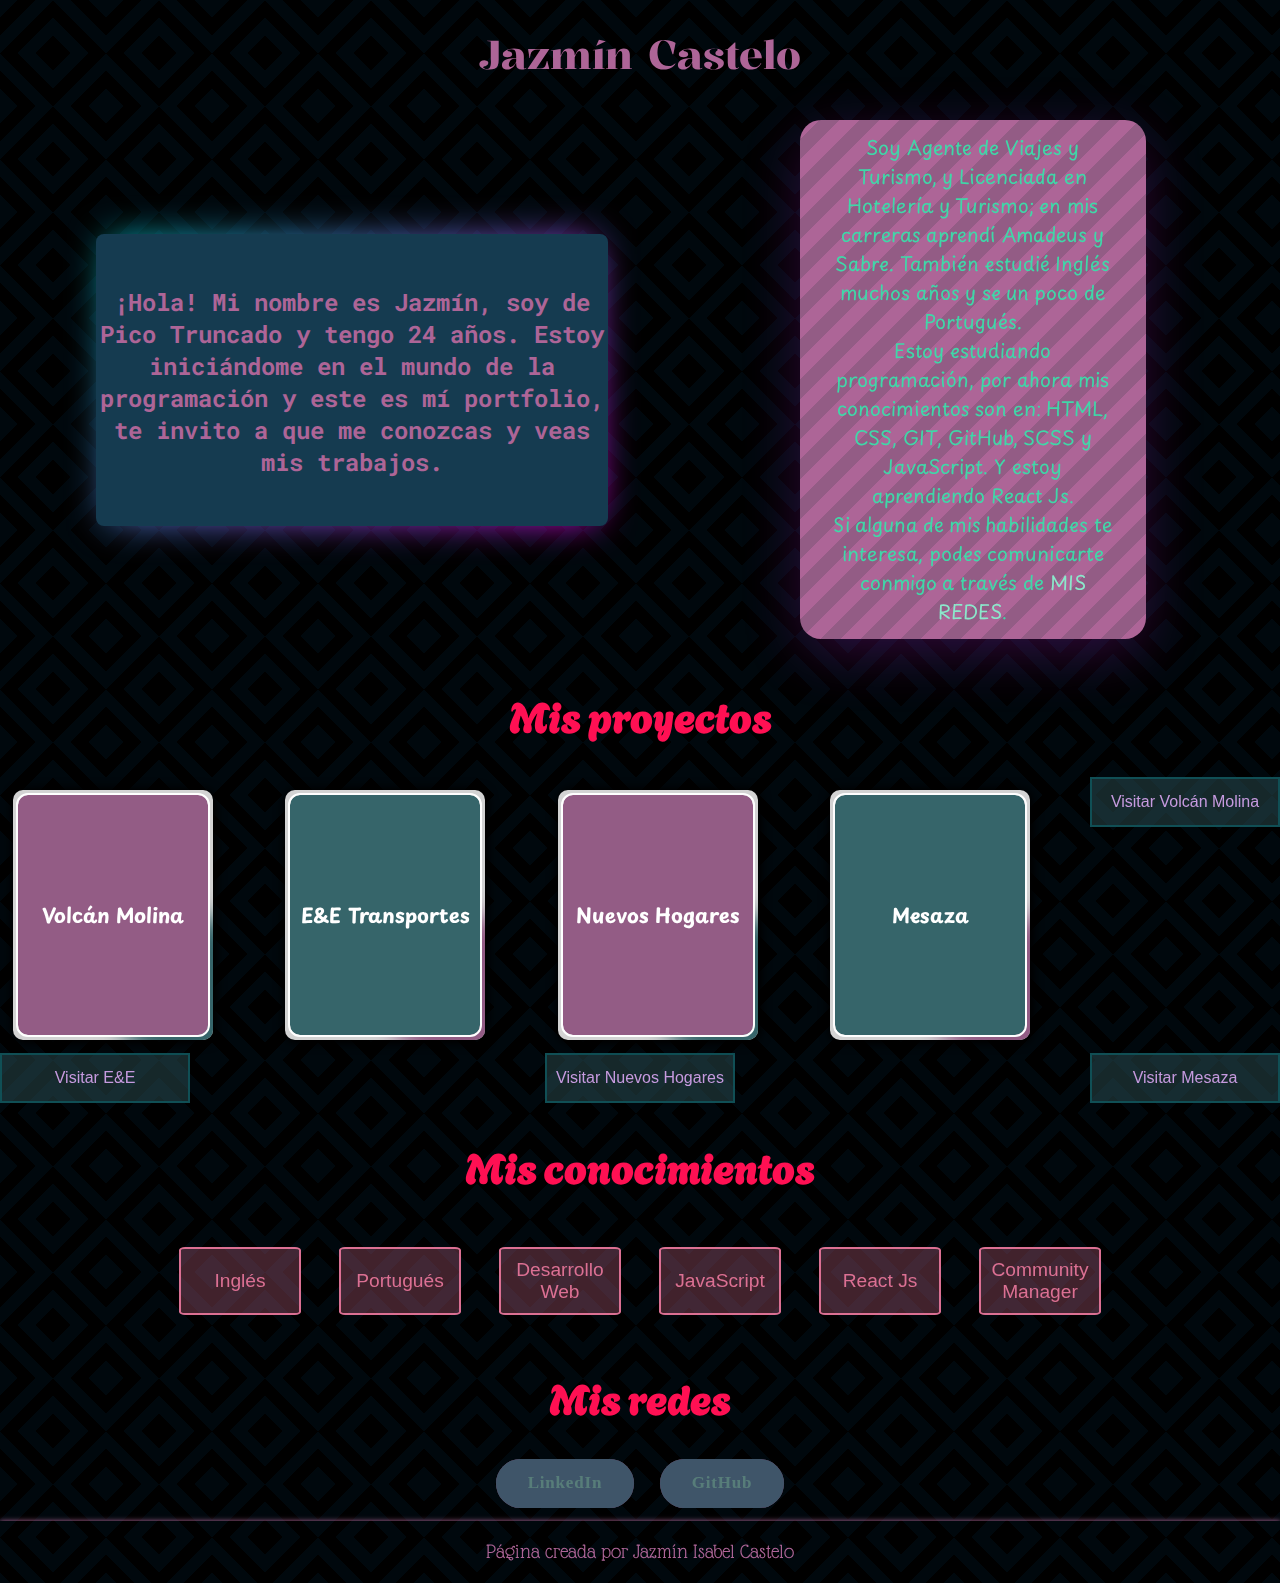
<file: index.html>
<!doctype html>
<html lang="es">

<head>
  <meta charset="utf-8">
  <meta name="viewport" content="width=device-width, initial-scale=1">
  <!-- Etiquetas SEO -->
  <meta name="description"
    content="Bienvenides a mi portfolio, aca podrás ver mis trabajos y ponerte en contacto conmigo para consultas o cotizaciones.">
  <meta name="keywords"
    content="programación, desarrollo web, portfolio, páginas web, html, css, scss, javascript, programador">
  <title>Jazmín Isabel Castelo</title>
  <!-- Icono de la página -->
  <link rel="shortcut icon" href="img/logo.png" type="image/x-icon">
  <!-- Estilos -->
  <link rel="stylesheet" href="css/estilo.css">
</head>

<body id="body">
  <header></header>

  <div class="padre">
    <!-- MAIN -->
    <main class="main">
      <div class="cardP">
        <p class="heading">
        <h2 class="presentacion">¡Hola! Mi nombre es Jazmín, soy de Pico Truncado y tengo 24 años. Estoy iniciándome en
          el
          mundo de
          la programación y este es mí portfolio, te invito a que me conozcas y veas mis trabajos.</h2>
        </p>
      </div>
    </main>

    <!-- INFO -->
    <aside class="info">
      <p>Soy Agente de Viajes y Turismo, y Licenciada en Hotelería y Turismo; en mis carreras aprendí Amadeus y
        Sabre. También estudié Inglés muchos años y se un poco de Portugués.</p>
      <p>Estoy estudiando programación, por ahora mis conocimientos son en: HTML, CSS, GIT, GitHub, SCSS y JavaScript.
        Y
        estoy aprendiendo React Js.</p>
      <p>Si alguna de mis habilidades te interesa, podes comunicarte conmigo a través de <a href="#redes">mis redes</a>.
      </p>
    </aside>
  </div>

  <!-- Proyectos -->
  <h2> Mis proyectos </h2>
  <div class="proyectos">
    <div class="book VM">
      <p class="infoPag">Esta página es sobre un sitio turístico en Perito Moreno, Santa Cruz.</p>
      <div class="cover card">
        <p class="tituloProyecto">Volcán Molina</p>
        <div class="bgV"></div>
        <div class="blobV"></div>
      </div>
    </div>

    <div class="book E">
      <p class="infoPag">Esta es una página de una empresa de transportes de Tornquist, provincia de Buenos
        Aires.</p>
      <div class="cover card">
        <p class="tituloProyecto">E&E Transportes</p>
        <div class="bgT"></div>
        <div class="blobT"></div>
      </div>
    </div>

    <div class="book NH">
      <p class="infoPag">Esta es una página ficticia sobre una organización de adopción de gatos y perros.</p>
      <div class="cover card">
        <p class="tituloProyecto">Nuevos Hogares</p>
        <div class="bgV"></div>
        <div class="blobV"></div>
      </div>
    </div>

    <div class="book M">
      <p class="infoPag">Esta es una empresa ficticia de venta de juegos de mesa, realizada para el curso de JavaScript.
      </p>
      <div class="cover card">
        <p class="tituloProyecto">Mesaza</p>
        <div class="bgT"></div>
        <div class="blobT"></div>
      </div>
    </div>

    <div class="btPag"><button class="btVM">
        <a href="https://jazlieta99b.github.io/VolcanMolina/" target="_blank" rel="noopener noreferrer">Visitar Volcán
          Molina</a>
      </button></div>
    <div class="btPag"><button class="btE">
        <a href="https://jazlieta99b.github.io/EyE/" target="_blank" rel="noopener noreferrer">Visitar E&E</a>
      </button></div>
    <div class="btPag"><button class="btNH">
        <a href="https://jazlieta99b.github.io/NuevosHogares/" target="_blank" rel="noopener noreferrer">Visitar Nuevos
          Hogares</a>
      </button></div>
    <div class="btPag"><button class="btM">
        <a href="https://jazlieta99b.github.io/proyectofinalCastelo/" target="_blank" rel="noopener noreferrer">Visitar
          Mesaza</a>
      </button></div>
  </div>

  <!-- Mis conocimientos -->
  <h2> Mis conocimientos </h2>
  <section class="contenedorKnow">
    <div class="conocimientos">
      <!-- INGLÉS -->
      <button class="BTKnow btn-show-modal" onclick="openModalI()">Inglés</button>
      <div id="myModalI" class="modal">
        <span onclick="closeModalI()" class="cerrarModal">Cerrar</span>
        <img src="./img/ingles.jpg" alt="Imagen del ceretificado otorgado por Pearson de Inglés nivel B2"
          class="ingles">
      </div>
      <div id="overlayI" class="overlay" onclick="closeModalI()"></div>

      <!-- Portugués -->
      <button class="BTKnow btn-show-modal" onclick="openModalP()">Portugués</button>
      <div id="myModalP" class="modal">
        <span onclick="closeModalP()" class="cerrarModal">Cerrar</span>
        <img src="./img/portugues.jpg"
          alt="Imagen del ceretificado otorgado por Filo:UBA del curso de Portugués Nivel 2">
      </div>
      <div id="overlayP" class="overlay" onclick="closeModalP()"></div>

      <!-- DESARROLLO WEB -->
      <button class="BTKnow btn-show-modal" onclick="openModalDesarrollo()">Desarrollo Web</button>
      <div id="myModalDesarrollo" class="modal">
        <span onclick="closeModalDesarrollo()" class="cerrarModal">Cerrar</span>
        <img src="./img/desarrollowebCoder.png"
          alt="Imagen del ceretificado otorgado por CoderHouse del curso de Desarrollo Web">
      </div>
      <div id="overlayDesarrollo" class="overlay" onclick="closeModalDesarrollo()"></div>

      <!-- JAVASCRIPT -->
      <button class="BTKnow btn-show-modal" onclick="openModal()">JavaScript</button>
      <div id="myModal" class="modal">
        <span onclick="closeModal()" class="cerrarModal">Cerrar</span>
        <img src="./img/javascriptCoder.png"
          alt="Imagen del ceretificado otorgado por CoderHouse del curso de JavaScript">
      </div>
      <div id="overlay" class="overlay" onclick="closeModal()"></div>

      <!-- REACT -->
      <button class="BTKnow btn-show-modal" onclick="openModalR()">React Js</button>
      <div id="myModalR" class="modal" style="width: 40%; height: 40%;">
        <span onclick="closeModalR()" class="cerrarModal">Cerrar</span>
        <h4 style="font-size: 1.5rem; text-align: center; margin-top: 20%;">En proceso...</h4>
      </div>
      <div idR="overlay" class="overlay" onclickR="closeModal()"></div>


      <!-- COMMUNITY MANAGER -->
      <button class="BTKnow btn-show-modal" onclick="openModalCM()">Community Manager</button>
      <div id="myModalCM" class="modal">
        <span onclick="closeModalCM()" class="cerrarModal">Cerrar</span>
        <img src="./img/community-manager.jpg"
          alt="Imagen del ceretificado otorgado por Capacitas del curso de Community Manager">
      </div>
      <div id="overlayCM" class="overlay" onclick="closeModalCM()"></div>
    </div>
  </section>

  <!-- Redes -->
  <div class="redes">
    <h2 id="redes">Mis redes</h2>
    <div class="botonesRedes">
      <button> <a href="https://www.linkedin.com/in/jazm%C3%ADn-castelo/" target="_blank"
          rel="noopener noreferrer">LinkedIn</a></button>
      <button><a href="https://github.com/Jazlieta99B" target="_blank" rel="noopener noreferrer">GitHub</a></button>
    </div>
  </div>

  <footer></footer>
  <script src="./app.js"></script>
</body>

</html>
</file>
<file: css/estilo.css>
@charset "UTF-8";
@import url("https://fonts.googleapis.com/css2?family=Glass+Antiqua&display=swap");
@import url("https://fonts.googleapis.com/css2?family=DM+Sans:opsz,wght@9..40,300&display=swap");
@import url("https://fonts.googleapis.com/css2?family=Playpen+Sans:wght@300&display=swap");
@import url("https://fonts.googleapis.com/css2?family=Agbalumo&display=swap");
@import url("https://fonts.googleapis.com/css2?family=Roboto+Mono&family=Satisfy&display=swap");
@import url("https://fonts.googleapis.com/css2?family=Noto+Serif+Balinese&display=swap");
@import url("https://fonts.googleapis.com/css2?family=Kalnia:wght@200&display=swap");
@import url("https://fonts.googleapis.com/css2?family=Noto+Sans+JP&display=swap");
header {
  text-align: center;
  justify-content: center;
  background-color: transparent;
  color: #ad6597;
  margin: 1%;
}
header h1 {
  font-size: 2.5rem;
  font-family: "Kalnia", serif;
  font-weight: 600;
}

.proyectos {
  display: flex;
  flex-flow: wrap;
  justify-content: space-between;
}
.proyectos .card {
  position: relative;
  width: 190px;
  height: 200px;
  border-radius: 14px;
  z-index: 3;
  overflow: hidden;
  display: flex;
  flex-direction: column;
  align-items: center;
  justify-content: center;
  box-shadow: 20px 20px 60px #ffffff, -20px -20px 60px #ffffff;
}
.proyectos .bgT {
  position: absolute;
  top: 5px;
  left: 5px;
  width: 190px;
  height: 240px;
  z-index: 2;
  background: #36656a;
  backdrop-filter: blur(24px);
  border-radius: 10px;
  overflow: hidden;
  outline: 2px solid white;
}
.proyectos .blobT {
  position: absolute;
  z-index: 1;
  top: 50%;
  left: 50%;
  width: 155px;
  height: 155px;
  border-radius: 50%;
  background-color: #935c85;
  opacity: 1;
  filter: blur(12px);
  animation: blob-bounce 5s infinite ease;
}
.proyectos .bgV {
  position: absolute;
  top: 5px;
  left: 5px;
  width: 190px;
  height: 240px;
  z-index: 2;
  background: #935c85;
  backdrop-filter: blur(24px);
  border-radius: 10px;
  overflow: hidden;
  outline: 2px solid white;
}
.proyectos .blobV {
  position: absolute;
  z-index: 1;
  top: 50%;
  left: 50%;
  width: 155px;
  height: 155px;
  border-radius: 50%;
  background-color: #36656a;
  opacity: 1;
  filter: blur(12px);
  animation: blob-bounce 5s infinite ease;
}
@keyframes blob-bounce {
  0% {
    transform: translate(-100%, -100%) translate3d(0, 0, 0);
  }
  25% {
    transform: translate(-100%, -100%) translate3d(100%, 0, 0);
  }
  50% {
    transform: translate(-100%, -100%) translate3d(100%, 100%, 0);
  }
  75% {
    transform: translate(-100%, -100%) translate3d(0, 100%, 0);
  }
  100% {
    transform: translate(-100%, -100%) translate3d(0, 0, 0);
  }
}
.proyectos .book {
  position: relative;
  width: 200px;
  height: 250px;
  border-radius: 14px;
  background-color: rgb(218, 200, 200);
  -webkit-box-shadow: 1px 1px 12px #000;
  box-shadow: 1px 1px 12px #000;
  -webkit-transform: preserve-3d;
  -ms-transform: preserve-3d;
  transform: preserve-3d;
  -webkit-perspective: 2000px;
  perspective: 2000px;
  display: -webkit-box;
  display: -ms-flexbox;
  display: flex;
  -webkit-box-align: center;
  -ms-flex-align: center;
  align-items: center;
  -webkit-box-pack: center;
  -ms-flex-pack: center;
  justify-content: center;
  color: white;
  margin: 1%;
}
.proyectos .book p {
  padding: 3%;
  justify-content: center;
  margin: 15%;
}
.proyectos .cover {
  top: 0;
  position: absolute;
  background-color: lightgray;
  width: 100%;
  height: 100%;
  border-radius: 10px;
  cursor: pointer;
  -webkit-transition: all 0.5s;
  transition: all 0.5s;
  -webkit-transform-origin: 0;
  -ms-transform-origin: 0;
  transform-origin: 0;
  -webkit-box-shadow: 1px 1px 12px #000;
  box-shadow: 1px 1px 12px #000;
  display: -webkit-box;
  display: -ms-flexbox;
  display: flex;
  -webkit-box-align: center;
  -ms-flex-align: center;
  align-items: center;
  -webkit-box-pack: center;
  -ms-flex-pack: center;
  justify-content: center;
}
.proyectos .cover p {
  z-index: 3;
}
.proyectos .cover .tituloProyecto {
  justify-content: center;
  margin: 1%;
  padding: 1%;
  font-family: "Playpen Sans", cursive;
}
.proyectos .book:hover .cover {
  -webkit-transition: all 0.5s;
  transition: all 0.5s;
  -webkit-transform: rotatey(-80deg);
  -ms-transform: rotatey(-80deg);
  transform: rotatey(-80deg);
}
.proyectos p {
  font-size: 20px;
  font-weight: bolder;
}
.proyectos .infoPag {
  color: #153B50;
}

.btPag button {
  padding-right: 1%;
  padding-left: 1%;
  border: 2px solid #104F55;
  background-color: rgba(54, 101, 106, 0.4);
  cursor: pointer;
  width: 190px;
  height: 50px;
}
.btPag button a {
  color: #c69adf;
  text-decoration: none;
  font-size: 1rem;
}
.btPag button :hover {
  color: #104F55;
  background-color: transparent;
  font-size: 1.1rem;
}
.btPag :hover {
  background-color: rgba(255, 255, 255, 0.5);
  color: #104F55;
  font-size: 1.1rem;
}

body {
  margin: 0;
  padding: 0;
  box-sizing: border-box;
  width: 100%;
  height: 100%;
  background: linear-gradient(45deg, rgba(0, 0, 0, 0) 8.3333333333%, black 0 16.6666666667%, rgba(0, 0, 0, 0) 0 83.3333333333%, black 0 91.6666666667%, rgba(0, 0, 0, 0) 0), linear-gradient(45deg, black 8.3333333333%, rgba(0, 0, 0, 0) 0 16.6666666667%, black 0 25%, rgba(0, 0, 0, 0) 0 75%, black 0 83.3333333333%, rgba(0, 0, 0, 0) 0 91.6666666667%, black 0), linear-gradient(-45deg, rgba(0, 0, 0, 0) 8.3333333333%, black 0 16.6666666667%, rgba(0, 0, 0, 0) 0 83.3333333333%, black 0 91.6666666667%, rgba(0, 0, 0, 0) 0), linear-gradient(-45deg, black 8.3333333333%, rgba(0, 0, 0, 0) 0 16.6666666667%, black 0 25%, rgba(0, 0, 0, 0) 0 75%, black 0 83.3333333333%, rgba(0, 0, 0, 0) 0 91.6666666667%, black 0) #00080d;
  background-size: 106px 106px;
  background-position: 0 0, 53px 53px;
}

h2 {
  font-family: Agbalumo;
  font-size: 2.5rem;
  color: #FF1053;
  text-align: center;
}

/* Barra scroll */
::-webkit-scrollbar {
  width: 7px;
  height: 7px;
}

::-webkit-scrollbar-thumb {
  background-color: #ad6597;
  border-radius: 6px;
  height: 7px;
}

::-moz-scrollbar {
  width: 7px;
  height: 7px;
}

::-moz-scrollbar-thumb {
  background-color: #ad6597;
  border-radius: 6px;
  height: 7px;
}

.padre {
  display: grid;
  grid-template-areas: "main info";
  grid-template-columns: 1fr 1fr;
  align-items: center;
  justify-content: center;
  text-align: center;
}

.main {
  grid-area: main;
  margin-left: 15%;
  margin-right: 0;
  margin-top: 0;
  width: 80%;
}
.main .cardP {
  position: relative;
  height: fit-content;
  background: #153B50;
  display: flex;
  flex-direction: column;
  justify-content: end;
  border-radius: 8px;
  color: white;
}
.main .cardP::before {
  content: "";
  position: absolute;
  inset: 0;
  left: -5px;
  margin: auto;
  width: 70%;
  height: fit-content;
  border-radius: 10px;
  background: linear-gradient(-45deg, #e81cff 0%, #40c9ff 100%);
  z-index: -10;
  pointer-events: none;
  transition: all 0.6s cubic-bezier(0.175, 0.885, 0.32, 1.275);
}
.main .cardP::after {
  content: "";
  z-index: -1;
  position: absolute;
  inset: 0;
  background: linear-gradient(-45deg, #fc00ff 0%, #00dbde 100%);
  transform: translate3d(0, 0, 0) scale(0.95);
  filter: blur(20px);
}
.main .cardP p:not(.heading) {
  font-size: 14px;
}
.main .cardP:hover::after {
  filter: blur(30px);
}
.main .cardP:hover::before {
  transform: rotate(-90deg) scaleX(1.34) scaleY(0.77);
}
.main .presentacion {
  color: #ad6597;
  font-family: "Roboto Mono", monospace;
  font-size: 1.5rem;
  text-align: center;
}

.info {
  grid-area: info;
  box-shadow: rgba(197, 38, 237, 0.2588235294) 0 15px 60px -5px;
  z-index: 1;
  border-radius: 21px;
  width: 50%;
  height: fit-content;
  padding: 2%;
  margin: 2% 2% 2% 25%;
  background: #ad6597;
  background: linear-gradient(135deg, #ad6597 25%, #935c85 25%, #935c85 50%, #ad6597 50%, #ad6597 75%, #935c85 75%, #935c85);
  background-size: 40px 40px;
  /* Animation */
  animation: move 4s linear infinite;
}
@keyframes move {
  0% {
    background-position: 0 0;
  }
  100% {
    background-position: 40px 40px;
  }
}
.info a {
  text-decoration: none;
  color: #8BE8CB;
  text-transform: uppercase;
}
.info p {
  width: 90%;
  text-align: center;
  margin: 0 auto;
  font-family: "Playpen Sans";
  color: #40d7a8;
  font-size: 1.2rem;
}
.info p :hover {
  color: #c69adf;
}

footer {
  color: #ad6597;
  font-size: 1.3rem;
  font-family: "Glass Antiqua", cursive;
  box-shadow: 0 0 5px #ad6597;
  width: 100%;
  bottom: 0;
  text-align: center;
  display: inline-flex;
  justify-content: center;
}

.contenedorKnow {
  display: flex;
  justify-content: center;
  margin: 0;
}
.contenedorKnow .conocimientos {
  display: inline-flex;
  justify-content: center;
}
.contenedorKnow .conocimientos .BTKnow {
  border: solid palevioletred 2px;
  color: palevioletred;
  background-color: rgba(216, 111, 146, 0.3);
  width: 10rem;
  text-align: center;
  font-size: 1.2rem;
  border-radius: 5%;
  margin: 2%;
  padding: 1%;
}

.modal {
  display: none;
  position: fixed;
  top: 50%;
  left: 50%;
  transform: translate(-50%, -50%);
  background-color: #ad6597;
  padding: 20px;
  border-radius: 8px;
  box-shadow: 0 4px 8px rgba(0, 0, 0, 0.1);
  z-index: 1;
}

.modal img {
  max-width: 100%;
  height: auto;
  border-radius: 8px;
}

.overlay {
  display: none;
  position: fixed;
  top: 0;
  left: 0;
  width: 100%;
  height: 100%;
  background-color: rgba(0, 0, 0, 0.5);
  z-index: 0;
}

.btn-show-modal {
  padding: 10px 20px;
  background-color: #3498db;
  color: white;
  text-decoration: none;
  border-radius: 5px;
  cursor: pointer;
}

.cerrarModal {
  cursor: pointer;
  position: absolute;
  top: 0px;
  right: 7px;
  font-size: 1rem;
  color: white;
  font-family: "Noto Sans JP", sans-serif;
}

.redes .botonesRedes {
  display: flex;
  justify-content: center;
  margin-bottom: 1%;
}
.redes .botonesRedes a {
  text-decoration: none;
  color: blanchedalmond;
}
.redes button {
  outline: none;
  cursor: pointer;
  border: none;
  padding: 0.9rem 2rem;
  margin-right: 1%;
  margin-left: 1%;
  font-family: inherit;
  font-size: inherit;
  position: relative;
  display: inline-block;
  letter-spacing: 0.05rem;
  font-weight: 700;
  font-size: 17px;
  border-radius: 500px;
  overflow: hidden;
  background: #ad6597;
  color: ghostwhite;
}
.redes button span {
  position: relative;
  z-index: 10;
  transition: color 0.4s;
}
.redes button::before,
.redes button::after {
  position: absolute;
  top: 0;
  left: 0;
  width: 100%;
  height: 100%;
  z-index: 0;
}
.redes button::before {
  content: "";
  background: rgba(16, 79, 85, 0.7);
  width: 120%;
  left: -10%;
  transform: skew(30deg);
  transition: transform 0.4s cubic-bezier(0.3, 1, 0.8, 1);
}
.redes button:hover::before {
  transform: translate3d(100%, 0, 0);
}

/* Pantalla grande */
@media (min-width: 900) {
  .padre {
    display: grid;
    grid-template-areas: "main info";
  }
  .padre .main {
    grid-area: main;
  }
  .padre .info {
    grid-area: info;
  }
  .proyectos {
    display: grid;
    grid-template-areas: "tarjetaVM tarjetaE tarjetaNH tarjetaM" "botonVM botonE botonNH botonM";
  }
  .proyectos .VM {
    grid-area: tarjetaVM;
  }
  .proyectos .E {
    grid-area: tarjetaE;
  }
  .proyectos .NH {
    grid-area: tarjetaNH;
  }
  .proyectos .M {
    grid-area: tarjetaM;
  }
  .proyectos .btVM {
    grid-area: botonVM;
  }
  .proyectos .btE {
    grid-area: botonE;
  }
  .proyectos .btNH {
    grid-area: botonNH;
  }
  .proyectos .btM {
    grid-area: botonM;
  }
}
/*Versión tablet*/
@media (min-width: 500px) and (max-width: 900px) {
  .padre {
    flex-flow: row;
    width: 100%;
    margin: 1%;
    align-items: center;
    justify-content: center;
  }
  .padre .main {
    width: 100%;
    margin: 1%;
  }
  .padre .info {
    width: 100%;
    margin: 1%;
  }
  .proyectos {
    display: grid;
    grid-template-areas: "tarjetaVM botonVM" "tarjetaE botonE" "tarjetaNH botonNH" "tarjetaM botonM";
  }
  .proyectos .VM {
    grid-area: tarjetaVM;
  }
  .proyectos .E {
    grid-area: tarjetaE;
  }
  .proyectos .NH {
    grid-area: tarjetaNH;
  }
  .proyectos .M {
    grid-area: tarjetaM;
  }
  .proyectos .btVM {
    grid-area: botonVM;
    display: flex;
    margin: 20%;
    justify-content: center;
    align-items: center;
  }
  .proyectos .btE {
    grid-area: botonE;
    display: flex;
    margin: 10%;
    justify-content: center;
    align-items: center;
  }
  .proyectos .btNH {
    grid-area: botonNH;
    display: flex;
    margin: 10%;
    justify-content: center;
    align-items: center;
  }
  .proyectos .btM {
    grid-area: botonM;
    display: flex;
    margin: 10%;
    justify-content: center;
    align-items: center;
  }
}
/*Versión celu*/
@media (max-width: 500px) {
  .padre {
    display: grid;
    grid-template-areas: "main" "info";
    width: 100%;
    margin: 1%;
  }
  .padre .main {
    grid-area: main;
    width: 98%;
    margin: 1%;
  }
  .padre .info {
    grid-area: info;
    width: 98%;
    margin: 1%;
  }
  .proyectos {
    display: grid;
    grid-template-areas: "tarjetaVM botonVM" "tarjetaE botonE" "tarjetaNH botonNH" "tarjetaM botonM";
  }
  .proyectos .VM {
    grid-area: tarjetaVM;
  }
  .proyectos .E {
    grid-area: tarjetaE;
  }
  .proyectos .NH {
    grid-area: tarjetaNH;
  }
  .proyectos .M {
    grid-area: tarjetaM;
  }
  .proyectos .btVM {
    grid-area: botonVM;
  }
  .proyectos .btE {
    grid-area: botonE;
  }
  .proyectos .btNH {
    grid-area: botonNH;
  }
  .proyectos .btM {
    grid-area: botonM;
  }
}

/*# sourceMappingURL=estilo.css.map */
</file>
